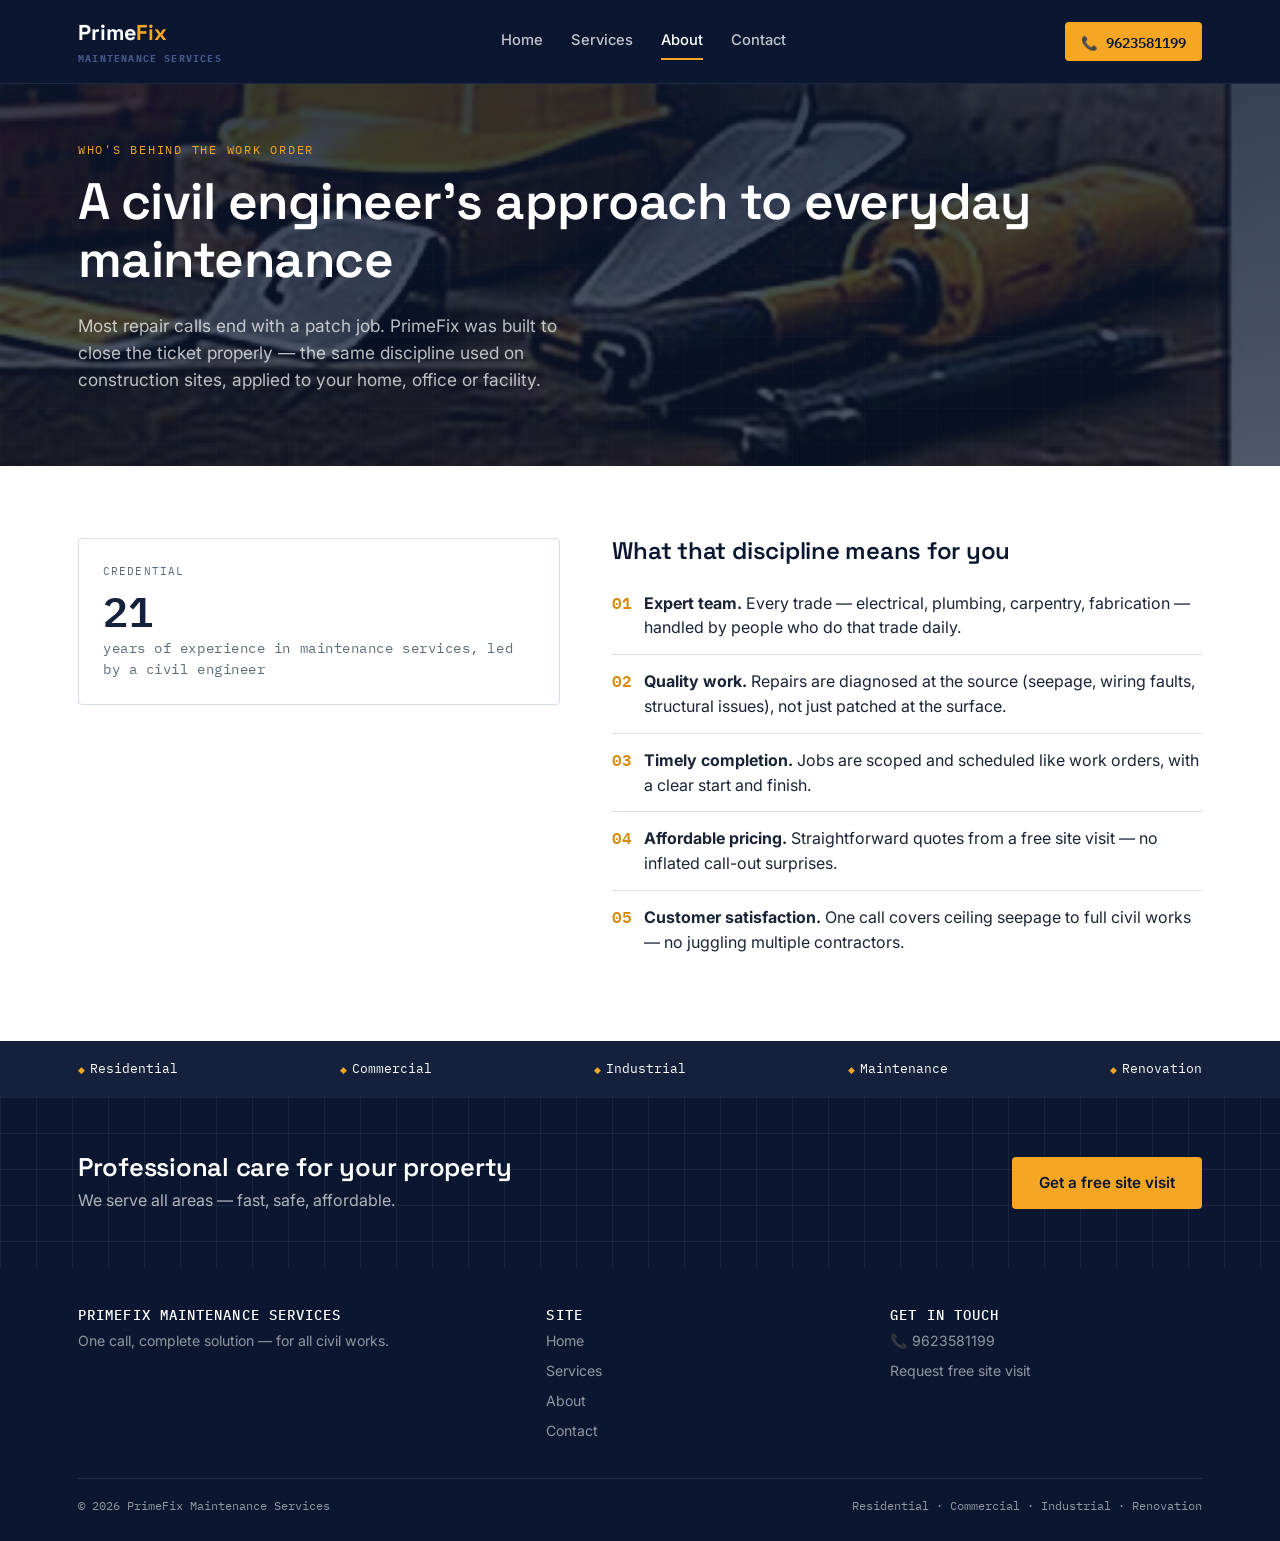
<file: about.html>
<!doctype html>
<html lang="en">
<head>
<meta charset="utf-8">
<meta name="viewport" content="width=device-width, initial-scale=1">
<title>About — PrimeFix Maintenance Services</title>
<meta name="description" content="PrimeFix Maintenance Services is led by a civil engineer with 21 years of experience, offering quality work, timely completion and affordable pricing across all civil works.">
<link rel="stylesheet" href="/css/style.css">
</head>
<body>
<a href="#main" class="skip-link">Skip to content</a>

<header class="site-header">
  <div class="inner">
    <a href="/" class="brand">
      <div class="brand-col">
        <span>Prime<span class="fix">Fix</span></span>
        <span class="brand-tag">Maintenance Services</span>
      </div>
    </a>
    <nav class="main-nav" id="main-nav">
      <a href="/">Home</a>
      <a href="/services.html">Services</a>
      <a href="/about.html" aria-current="page">About</a>
      <a href="/contact.html">Contact</a>
    </nav>
    <div class="header-cta">
      <a class="call-btn" href="tel:9623581199">📞 <span class="full">9623581199</span></a>
      <button class="nav-toggle" aria-label="Toggle navigation" aria-expanded="false">☰</button>
    </div>
  </div>
</header>

<main id="main">
  <section class="hero hero-photo" style="padding:56px 0 44px;">
    <img class="hero-bg-photo" src="/images/services/12.jpg" alt="" aria-hidden="true">
    <div class="wrap" style="grid-template-columns:1fr;">
      <div>
        <div class="eyebrow">Who's behind the work order</div>
        <h1 style="max-width:none;">A civil engineer's approach to everyday maintenance</h1>
        <p class="lede">Most repair calls end with a patch job. PrimeFix was built to close the ticket properly — the same discipline used on construction sites, applied to your home, office or facility.</p>
      </div>
    </div>
  </section>

  <section class="section section-alt">
    <div class="wrap about-grid">
      <div>
        <div class="credential-card">
          <div class="stamp mono" style="color:var(--steel); font-size:0.7rem; letter-spacing:0.1em; text-transform:uppercase; margin-bottom:10px;">Credential</div>
          <div class="stat-number"><span data-countup="21">0</span></div>
          <div class="stat-label">years of experience in maintenance services, led by a civil engineer</div>
        </div>
      </div>
      <div>
        <h2>What that discipline means for you</h2>
        <ul class="value-list">
          <li><span class="idx mono">01</span><div><strong>Expert team.</strong> Every trade — electrical, plumbing, carpentry, fabrication — handled by people who do that trade daily.</div></li>
          <li><span class="idx mono">02</span><div><strong>Quality work.</strong> Repairs are diagnosed at the source (seepage, wiring faults, structural issues), not just patched at the surface.</div></li>
          <li><span class="idx mono">03</span><div><strong>Timely completion.</strong> Jobs are scoped and scheduled like work orders, with a clear start and finish.</div></li>
          <li><span class="idx mono">04</span><div><strong>Affordable pricing.</strong> Straightforward quotes from a free site visit — no inflated call-out surprises.</div></li>
          <li><span class="idx mono">05</span><div><strong>Customer satisfaction.</strong> One call covers ceiling seepage to full civil works — no juggling multiple contractors.</div></li>
        </ul>
      </div>
    </div>
  </section>

  <div class="strip">
    <div class="wrap">
      <span>Residential</span>
      <span>Commercial</span>
      <span>Industrial</span>
      <span>Maintenance</span>
      <span>Renovation</span>
    </div>
  </div>

  <section class="cta-band blueprint">
    <div class="wrap">
      <div>
        <h2>Professional care for your property</h2>
        <p>We serve all areas — fast, safe, affordable.</p>
      </div>
      <a href="/contact.html" class="btn btn-primary">Get a free site visit</a>
    </div>
  </section>
</main>

<footer class="site-footer">
  <div class="wrap">
    <div class="footer-grid">
      <div>
        <h4>PrimeFix Maintenance Services</h4>
        <p style="color:rgba(255,255,255,0.55)">One call, complete solution — for all civil works.</p>
      </div>
      <div>
        <h4>Site</h4>
        <a href="/">Home</a>
        <a href="/services.html">Services</a>
        <a href="/about.html">About</a>
        <a href="/contact.html">Contact</a>
      </div>
      <div>
        <h4>Get in touch</h4>
        <a href="tel:9623581199">📞 9623581199</a>
        <a href="/contact.html">Request free site visit</a>
      </div>
    </div>
    <div class="footer-bottom">
      <span>© <span id="year"></span> PrimeFix Maintenance Services</span>
      <span>Residential · Commercial · Industrial · Renovation</span>
    </div>
  </div>
</footer>

<script>document.getElementById('year').textContent = new Date().getFullYear();</script>
<script src="/js/main.js"></script>
</body>
</html>
</file>
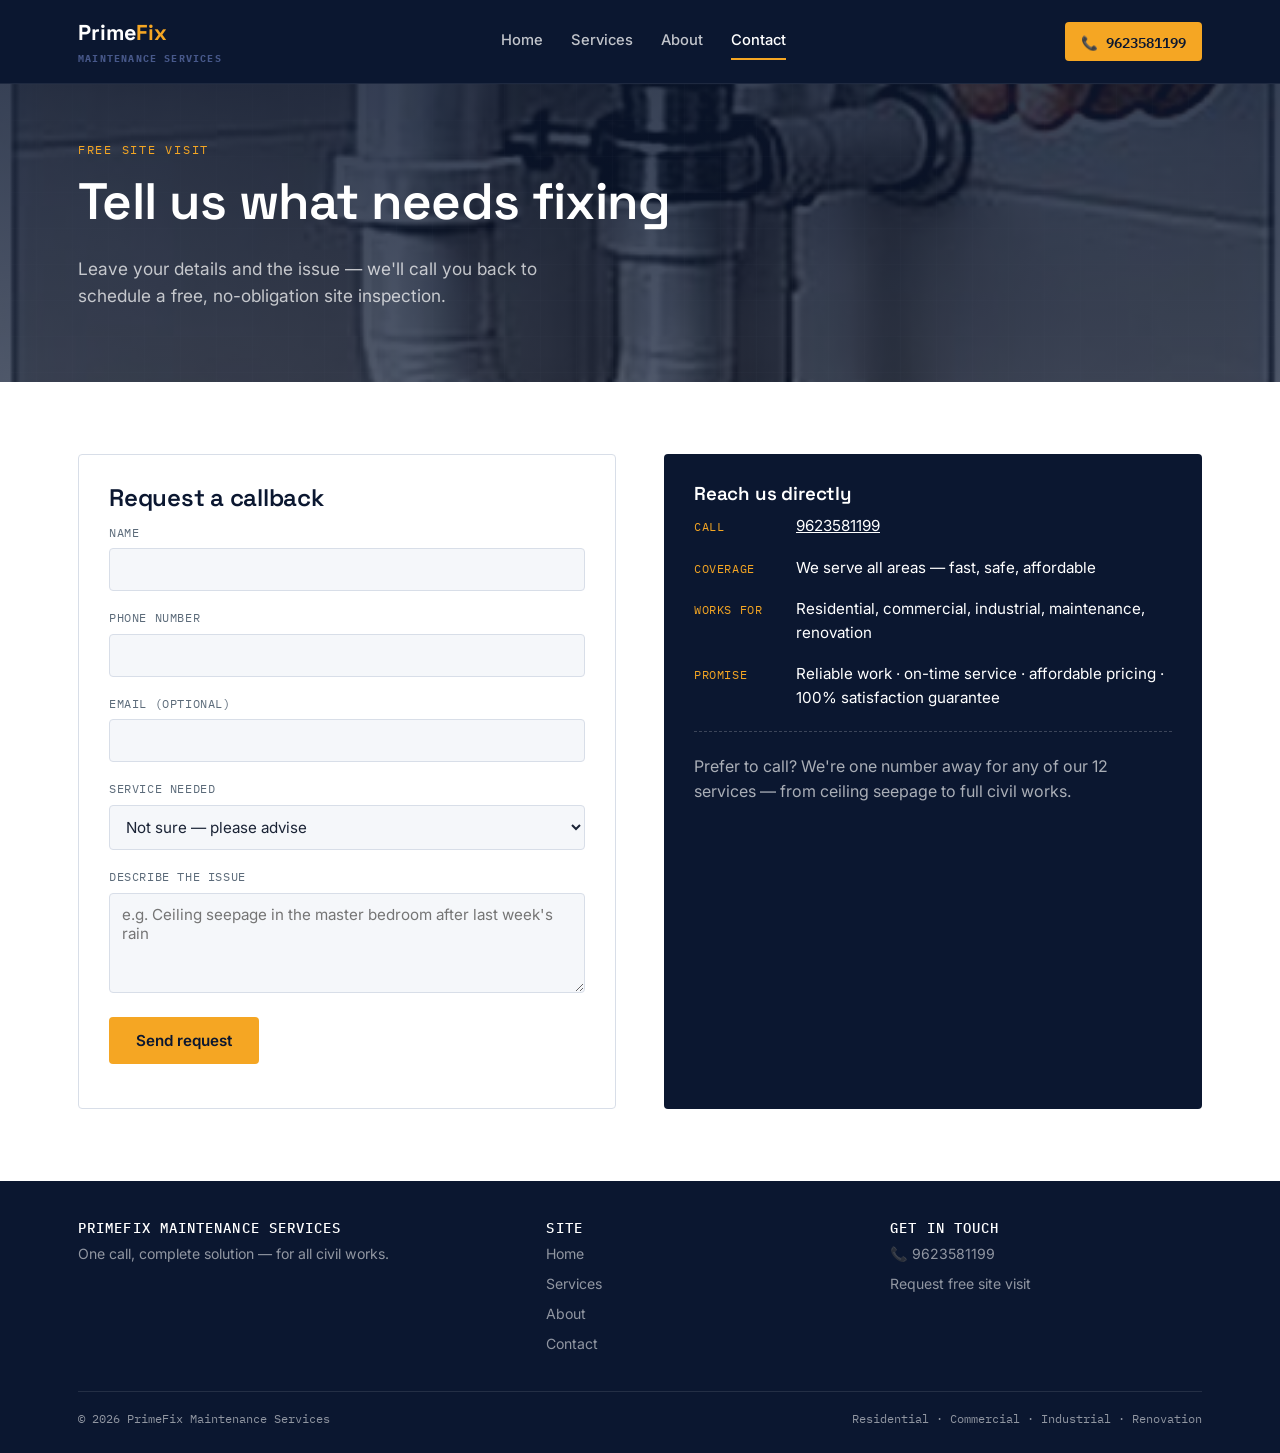
<file: contact.html>
<!doctype html>
<html lang="en">
<head>
<meta charset="utf-8">
<meta name="viewport" content="width=device-width, initial-scale=1">
<title>Contact — PrimeFix Maintenance Services</title>
<meta name="description" content="Request a free site visit from PrimeFix Maintenance Services. Call 9623581199 or send your details and we'll call you back.">
<link rel="stylesheet" href="/css/style.css">
</head>
<body>
<a href="#main" class="skip-link">Skip to content</a>

<header class="site-header">
  <div class="inner">
    <a href="/" class="brand">
      <div class="brand-col">
        <span>Prime<span class="fix">Fix</span></span>
        <span class="brand-tag">Maintenance Services</span>
      </div>
    </a>
    <nav class="main-nav" id="main-nav">
      <a href="/">Home</a>
      <a href="/services.html">Services</a>
      <a href="/about.html">About</a>
      <a href="/contact.html" aria-current="page">Contact</a>
    </nav>
    <div class="header-cta">
      <a class="call-btn" href="tel:9623581199">📞 <span class="full">9623581199</span></a>
      <button class="nav-toggle" aria-label="Toggle navigation" aria-expanded="false">☰</button>
    </div>
  </div>
</header>

<main id="main">
  <section class="hero hero-photo" style="padding:56px 0 44px;">
    <img class="hero-bg-photo" src="/images/services/8.jpg" alt="" aria-hidden="true">
    <div class="wrap" style="grid-template-columns:1fr;">
      <div>
        <div class="eyebrow">Free site visit</div>
        <h1 style="max-width:none;">Tell us what needs fixing</h1>
        <p class="lede">Leave your details and the issue — we'll call you back to schedule a free, no-obligation site inspection.</p>
      </div>
    </div>
  </section>

  <section class="section section-alt">
    <div class="wrap contact-grid">
      <div class="form-ticket">
        <h2 class="mt-0">Request a callback</h2>
        <form id="lead-form" novalidate>
          <div class="field">
            <label for="name">Name</label>
            <input type="text" id="name" name="name" autocomplete="name" required>
          </div>
          <div class="field">
            <label for="phone">Phone number</label>
            <input type="tel" id="phone" name="phone" autocomplete="tel" required>
          </div>
          <div class="field">
            <label for="email">Email (optional)</label>
            <input type="email" id="email" name="email" autocomplete="email">
          </div>
          <div class="field">
            <label for="service">Service needed</label>
            <select id="service" name="service">
              <option value="Not sure">Not sure — please advise</option>
              <option value="Ceiling Water Seepage">Ceiling Water Seepage</option>
              <option value="Skirting Level Seepage">Skirting Level Seepage</option>
              <option value="Painting">Painting</option>
              <option value="Electrical">Electrical</option>
              <option value="Cleaning">Cleaning</option>
              <option value="Carpentry">Carpentry</option>
              <option value="Sliding Windows & Doors">Sliding Windows & Doors</option>
              <option value="Plumbing">Plumbing</option>
              <option value="Invisible Grill">Invisible Grill</option>
              <option value="Pigeon Net">Pigeon Net</option>
              <option value="Fabrication Works">Fabrication Works</option>
              <option value="All Civil Works & More">All Civil Works & More</option>
            </select>
          </div>
          <div class="field">
            <label for="message">Describe the issue</label>
            <textarea id="message" name="message" placeholder="e.g. Ceiling seepage in the master bedroom after last week's rain"></textarea>
          </div>
          <button type="submit" class="btn btn-primary">Send request</button>
          <div id="form-status" role="status" aria-live="polite"></div>
        </form>
      </div>

      <div class="contact-info-card">
        <h3>Reach us directly</h3>
        <div class="contact-line"><span class="k mono">Call</span><span><a href="tel:9623581199">9623581199</a></span></div>
        <div class="contact-line"><span class="k mono">Coverage</span><span>We serve all areas — fast, safe, affordable</span></div>
        <div class="contact-line"><span class="k mono">Works for</span><span>Residential, commercial, industrial, maintenance, renovation</span></div>
        <div class="contact-line"><span class="k mono">Promise</span><span>Reliable work · on-time service · affordable pricing · 100% satisfaction guarantee</span></div>
        <hr style="border:none;border-top:1px dashed rgba(255,255,255,0.2); margin:22px 0;">
        <p style="color:rgba(255,255,255,0.65)">Prefer to call? We're one number away for any of our 12 services — from ceiling seepage to full civil works.</p>
      </div>
    </div>
  </section>
</main>

<footer class="site-footer">
  <div class="wrap">
    <div class="footer-grid">
      <div>
        <h4>PrimeFix Maintenance Services</h4>
        <p style="color:rgba(255,255,255,0.55)">One call, complete solution — for all civil works.</p>
      </div>
      <div>
        <h4>Site</h4>
        <a href="/">Home</a>
        <a href="/services.html">Services</a>
        <a href="/about.html">About</a>
        <a href="/contact.html">Contact</a>
      </div>
      <div>
        <h4>Get in touch</h4>
        <a href="tel:9623581199">📞 9623581199</a>
        <a href="/contact.html">Request free site visit</a>
      </div>
    </div>
    <div class="footer-bottom">
      <span>© <span id="year"></span> PrimeFix Maintenance Services</span>
      <span>Residential · Commercial · Industrial · Renovation</span>
    </div>
  </div>
</footer>

<script>document.getElementById('year').textContent = new Date().getFullYear();</script>
<script src="/js/main.js"></script>
<script src="/js/contact.js"></script>
</body>
</html>
</file>
<file: css/style.css>
/* ==========================================================================
   PrimeFix Maintenance Services — design tokens
   Direction: "civil engineer's work order" — blueprint grid, ticket-stub
   service cards, mono numerals for anything measured (years, counts, phone).
   ========================================================================== */

@import url('https://fonts.googleapis.com/css2?family=Space+Grotesk:wght@500;600;700&family=Inter:wght@400;500;600;700&family=IBM+Plex+Mono:wght@500;600&display=swap');

:root {
  --navy-950: #0B1730;
  --navy-800: #14213D;
  --navy-600: #2C3E63;
  --navy-400: #47588A;
  --orange-500: #F5A623;
  --orange-600: #D6890A;
  --paper: #F5F7FA;
  --paper-dim: #ECEFF4;
  --ink: #1B2436;
  --steel: #5C6B7A;
  --alert: #C0392B;
  --line: #D8DEE8;
  --white: #FFFFFF;

  --font-display: 'Space Grotesk', sans-serif;
  --font-body: 'Inter', sans-serif;
  --font-mono: 'IBM Plex Mono', monospace;

  --radius: 4px;
  --max: 1180px;
}

* { box-sizing: border-box; }

html { scroll-behavior: smooth; }

@media (prefers-reduced-motion: reduce) {
  html { scroll-behavior: auto; }
  * { animation-duration: 0.01ms !important; animation-iteration-count: 1 !important; transition-duration: 0.01ms !important; }
}

body {
  margin: 0;
  font-family: var(--font-body);
  background: var(--paper);
  color: var(--ink);
  line-height: 1.55;
  -webkit-font-smoothing: antialiased;
}

a { color: inherit; }

.wrap {
  max-width: var(--max);
  margin: 0 auto;
  padding: 0 28px;
}

h1, h2, h3, h4 {
  font-family: var(--font-display);
  font-weight: 600;
  line-height: 1.12;
  margin: 0 0 0.5em;
  color: var(--navy-950);
  letter-spacing: -0.01em;
}

.mono { font-family: var(--font-mono); }

p { margin: 0 0 1em; color: var(--steel); }

/* ---------- blueprint grid background ---------- */
.blueprint {
  background-color: var(--navy-950);
  background-image:
    linear-gradient(rgba(255,255,255,0.055) 1px, transparent 1px),
    linear-gradient(90deg, rgba(255,255,255,0.055) 1px, transparent 1px);
  background-size: 36px 36px;
  position: relative;
}

/* ---------- hero with real photo background ---------- */
.hero-photo {
  position: relative;
  overflow: hidden;
  background: var(--navy-950);
}
.hero-bg-photo {
  position: absolute;
  inset: 0;
  width: 100%;
  height: 100%;
  object-fit: cover;
  z-index: 0;
}
.hero-photo::after {
  content: "";
  position: absolute;
  inset: 0;
  z-index: 1;
  background-image:
    linear-gradient(180deg, rgba(11,23,48,0.82) 0%, rgba(11,23,48,0.72) 100%),
    linear-gradient(rgba(255,255,255,0.06) 1px, transparent 1px),
    linear-gradient(90deg, rgba(255,255,255,0.06) 1px, transparent 1px);
  background-size: auto, 36px 36px, 36px 36px;
}
.hero-photo .wrap { position: relative; z-index: 2; }

/* ---------- header ---------- */
.site-header {
  position: sticky;
  top: 0;
  z-index: 50;
  background: var(--navy-950);
  border-bottom: 1px solid rgba(255,255,255,0.08);
}
.site-header .inner {
  display: flex;
  align-items: center;
  justify-content: space-between;
  padding: 16px 28px;
  max-width: var(--max);
  margin: 0 auto;
}
.brand {
  display: flex;
  align-items: baseline;
  gap: 2px;
  text-decoration: none;
  font-family: var(--font-display);
  font-weight: 700;
  font-size: 1.35rem;
  color: var(--white);
}
.brand .fix { color: var(--orange-500); }
.brand-tag {
  display: block;
  font-family: var(--font-mono);
  font-size: 0.62rem;
  letter-spacing: 0.12em;
  color: var(--navy-400);
  text-transform: uppercase;
  margin-top: 2px;
}
.brand-col { display: flex; flex-direction: column; }

nav.main-nav { display: flex; gap: 28px; }
nav.main-nav a {
  color: rgba(255,255,255,0.75);
  text-decoration: none;
  font-size: 0.92rem;
  font-weight: 500;
  padding: 6px 0;
  border-bottom: 2px solid transparent;
  transition: color 0.15s, border-color 0.15s;
}
nav.main-nav a:hover, nav.main-nav a[aria-current="page"] {
  color: var(--white);
  border-color: var(--orange-500);
}
.header-cta {
  display: flex;
  align-items: center;
  gap: 10px;
}
.call-btn {
  background: var(--orange-500);
  color: var(--navy-950);
  font-family: var(--font-mono);
  font-weight: 600;
  font-size: 0.85rem;
  text-decoration: none;
  padding: 9px 16px;
  border-radius: var(--radius);
  transition: background 0.15s;
  white-space: nowrap;
}
.call-btn:hover { background: var(--white); }

.nav-toggle {
  display: none;
  background: none;
  border: 1px solid rgba(255,255,255,0.3);
  border-radius: var(--radius);
  width: 40px;
  height: 36px;
  color: var(--white);
  font-size: 1.1rem;
  cursor: pointer;
}

/* ---------- buttons ---------- */
.btn {
  display: inline-block;
  font-family: var(--font-body);
  font-weight: 600;
  font-size: 0.95rem;
  text-decoration: none;
  padding: 13px 26px;
  border-radius: var(--radius);
  border: 1px solid transparent;
  cursor: pointer;
  transition: transform 0.12s, background 0.15s, border-color 0.15s;
}
.btn:active { transform: translateY(1px); }
.btn-primary { background: var(--orange-500); color: var(--navy-950); }
.btn-primary:hover { background: var(--orange-600); }
.btn-ghost { background: transparent; color: var(--white); border-color: rgba(255,255,255,0.35); }
.btn-ghost:hover { border-color: var(--white); }
.btn-outline { background: transparent; color: var(--navy-800); border-color: var(--navy-800); }
.btn-outline:hover { background: var(--navy-800); color: var(--white); }

/* ---------- hero ---------- */
.hero {
  padding: 88px 0 76px;
  color: var(--white);
}
.hero .wrap {
  display: grid;
  grid-template-columns: 1.15fr 0.85fr;
  gap: 48px;
  align-items: center;
}
.eyebrow {
  font-family: var(--font-mono);
  font-size: 0.78rem;
  letter-spacing: 0.14em;
  text-transform: uppercase;
  color: var(--orange-500);
  margin-bottom: 14px;
}
.hero h1 {
  color: var(--white);
  font-size: clamp(2.1rem, 4.2vw, 3.2rem);
  max-width: 15ch;
}
.hero .lede {
  color: rgba(255,255,255,0.72);
  font-size: 1.08rem;
  max-width: 46ch;
  margin-bottom: 28px;
}
.hero-actions { display: flex; gap: 14px; flex-wrap: wrap; margin-bottom: 34px; }
.hero-checks {
  display: flex;
  flex-wrap: wrap;
  gap: 10px 22px;
  font-family: var(--font-mono);
  font-size: 0.78rem;
  color: rgba(255,255,255,0.65);
}
.hero-checks span::before { content: "✓ "; color: var(--orange-500); }

/* the stamped credential card — signature element */
.stat-ticket {
  background: var(--navy-800);
  border: 1px solid rgba(255,255,255,0.12);
  border-radius: 6px;
  padding: 26px 24px;
  position: relative;
  overflow: hidden;
}
.stat-ticket::before {
  content: "";
  position: absolute;
  inset: 6px;
  border: 1px dashed rgba(245,166,35,0.35);
  border-radius: 3px;
  pointer-events: none;
}
.stat-ticket .stamp {
  font-family: var(--font-mono);
  font-size: 0.68rem;
  letter-spacing: 0.14em;
  text-transform: uppercase;
  color: var(--navy-400);
  margin-bottom: 10px;
}
.stat-number {
  font-family: var(--font-mono);
  font-weight: 600;
  font-size: 4.2rem;
  color: var(--orange-500);
  line-height: 1;
}
.stat-label {
  font-family: var(--font-mono);
  font-size: 0.85rem;
  color: rgba(255,255,255,0.7);
  margin-top: 6px;
  letter-spacing: 0.04em;
}
.stat-ticket hr { border: none; border-top: 1px dashed rgba(255,255,255,0.15); margin: 18px 0; }
.stat-sub { font-family: var(--font-mono); font-size: 0.8rem; color: rgba(255,255,255,0.6); }
.stat-sub strong { color: var(--white); font-weight: 600; }

/* ---------- sections ---------- */
.section { padding: 72px 0; }
.section-alt { background: var(--white); }
.section-head { max-width: 62ch; margin-bottom: 42px; }
.section-head .eyebrow { color: var(--orange-600); }
.section-head h2 { font-size: clamp(1.6rem, 3vw, 2.15rem); color: var(--navy-950); }

/* ---------- ticket-style service cards ---------- */
.service-grid {
  display: grid;
  grid-template-columns: repeat(3, 1fr);
  gap: 20px;
}
.ticket {
  background: var(--white);
  border: 1px solid var(--line);
  border-left: 3px solid var(--navy-800);
  border-radius: var(--radius);
  padding: 0 0 20px;
  position: relative;
  overflow: hidden;
  transition: border-color 0.15s, transform 0.15s, box-shadow 0.15s;
}
.ticket:hover { border-left-color: var(--orange-500); transform: translateY(-3px); box-shadow: 0 10px 24px rgba(11,23,48,0.10); }
.ticket-photo {
  position: relative;
  width: 100%;
  aspect-ratio: 236 / 170;
  overflow: hidden;
  background: var(--paper-dim);
}
.ticket-photo img {
  width: 100%;
  height: 100%;
  object-fit: cover;
  display: block;
  transition: transform 0.35s ease;
}
.ticket:hover .ticket-photo img { transform: scale(1.06); }
.ticket-photo::after {
  content: "";
  position: absolute;
  inset: 0;
  background: linear-gradient(180deg, rgba(11,23,48,0) 55%, rgba(11,23,48,0.32) 100%);
  pointer-events: none;
}
.ticket-body { padding: 16px 20px 0; }
.ticket-head {
  display: flex;
  align-items: flex-start;
  justify-content: space-between;
  margin-bottom: 12px;
}
.ticket-no {
  font-family: var(--font-mono);
  font-size: 0.75rem;
  color: var(--steel);
  letter-spacing: 0.06em;
}
.ticket-new {
  position: absolute;
  top: 10px;
  left: 10px;
  z-index: 2;
  font-family: var(--font-mono);
  font-size: 0.65rem;
  letter-spacing: 0.08em;
  color: var(--white);
  background: var(--alert);
  border-radius: 3px;
  padding: 3px 8px;
  transform: rotate(-4deg);
  display: inline-block;
  box-shadow: 0 2px 6px rgba(0,0,0,0.25);
}
.ticket h3 {
  font-size: 1.02rem;
  margin-bottom: 6px;
}
.ticket p { font-size: 0.9rem; margin-bottom: 0; }
.ticket-perf {
  position: absolute;
  left: -1px;
  top: 14px;
  bottom: 14px;
  width: 3px;
  background:
    repeating-linear-gradient(var(--white) 0 4px, transparent 4px 8px);
}

/* ---------- info strip ---------- */
.strip {
  background: var(--navy-800);
  color: var(--white);
  padding: 18px 0;
}
.strip .wrap {
  display: flex;
  flex-wrap: wrap;
  justify-content: space-between;
  gap: 14px;
  font-family: var(--font-mono);
  font-size: 0.82rem;
}
.strip span::before { content: "◆ "; color: var(--orange-500); font-size: 0.7em; }

/* ---------- footer / CTA band ---------- */
.cta-band {
  padding: 56px 0;
  color: var(--white);
}
.cta-band .wrap {
  display: flex;
  align-items: center;
  justify-content: space-between;
  gap: 24px;
  flex-wrap: wrap;
}
.cta-band h2 { color: var(--white); margin-bottom: 6px; font-size: 1.6rem; }
.cta-band p { color: rgba(255,255,255,0.68); margin-bottom: 0; }

.site-footer {
  background: var(--navy-950);
  color: rgba(255,255,255,0.55);
  padding: 40px 0 26px;
  font-size: 0.88rem;
}
.footer-grid {
  display: grid;
  grid-template-columns: 1.4fr 1fr 1fr;
  gap: 32px;
  margin-bottom: 28px;
}
.footer-grid h4 { color: var(--white); font-size: 0.85rem; text-transform: uppercase; letter-spacing: 0.08em; font-family: var(--font-mono); font-weight: 500; }
.footer-grid a { display: block; color: rgba(255,255,255,0.55); text-decoration: none; margin-bottom: 8px; }
.footer-grid a:hover { color: var(--orange-500); }
.footer-bottom {
  border-top: 1px solid rgba(255,255,255,0.1);
  padding-top: 18px;
  font-family: var(--font-mono);
  font-size: 0.72rem;
  display: flex;
  justify-content: space-between;
  flex-wrap: wrap;
  gap: 10px;
}

/* ---------- about page ---------- */
.about-grid {
  display: grid;
  grid-template-columns: 0.9fr 1.1fr;
  gap: 52px;
  align-items: start;
}
.credential-card {
  background: var(--white);
  border: 1px solid var(--line);
  border-radius: var(--radius);
  padding: 24px;
}
.credential-card .stat-number { color: var(--navy-800); font-size: 2.6rem; }
.credential-card .stat-label { color: var(--steel); }
.value-list { list-style: none; margin: 0; padding: 0; }
.value-list li {
  display: flex;
  gap: 12px;
  padding: 14px 0;
  border-bottom: 1px solid var(--line);
}
.value-list li:last-child { border-bottom: none; }
.value-list .idx { font-family: var(--font-mono); color: var(--orange-600); font-weight: 600; }

/* ---------- contact page ---------- */
.contact-grid {
  display: grid;
  grid-template-columns: 1fr 1fr;
  gap: 48px;
}
.form-ticket {
  background: var(--white);
  border: 1px solid var(--line);
  border-radius: var(--radius);
  padding: 30px;
}
.field { margin-bottom: 18px; }
.field label {
  display: block;
  font-family: var(--font-mono);
  font-size: 0.75rem;
  letter-spacing: 0.05em;
  text-transform: uppercase;
  color: var(--steel);
  margin-bottom: 6px;
}
.field input, .field select, .field textarea {
  width: 100%;
  font-family: var(--font-body);
  font-size: 0.95rem;
  padding: 11px 12px;
  border: 1px solid var(--line);
  border-radius: var(--radius);
  background: var(--paper);
  color: var(--ink);
}
.field input:focus, .field select:focus, .field textarea:focus {
  outline: 2px solid var(--orange-500);
  outline-offset: 1px;
  border-color: var(--orange-500);
}
.field textarea { resize: vertical; min-height: 100px; }
#form-status {
  margin-top: 14px;
  font-family: var(--font-mono);
  font-size: 0.85rem;
}
#form-status.ok { color: #1E8E5A; }
#form-status.err { color: var(--alert); }

.contact-info-card {
  background: var(--navy-950);
  color: var(--white);
  border-radius: var(--radius);
  padding: 30px;
}
.contact-info-card h3 { color: var(--white); }
.contact-line { display: flex; gap: 12px; margin-bottom: 18px; font-size: 0.95rem; }
.contact-line .k { font-family: var(--font-mono); color: var(--orange-500); min-width: 90px; font-size: 0.78rem; text-transform: uppercase; letter-spacing: 0.05em; padding-top: 3px; }

/* ---------- utility ---------- */
.text-center { text-align: center; }
.mt-0 { margin-top: 0; }
.skip-link {
  position: absolute; left: -9999px; top: 0; background: var(--orange-500);
  color: var(--navy-950); padding: 10px 16px; z-index: 100;
}
.skip-link:focus { left: 12px; top: 12px; }

/* ---------- responsive ---------- */
@media (max-width: 900px) {
  .hero .wrap { grid-template-columns: 1fr; }
  .service-grid { grid-template-columns: repeat(2, 1fr); }
  .about-grid, .contact-grid { grid-template-columns: 1fr; }
  .footer-grid { grid-template-columns: 1fr 1fr; }
  nav.main-nav {
    display: none;
    position: absolute;
    top: 100%; left: 0; right: 0;
    background: var(--navy-950);
    flex-direction: column;
    gap: 0;
    padding: 8px 28px 16px;
    border-bottom: 1px solid rgba(255,255,255,0.08);
  }
  nav.main-nav.open { display: flex; }
  nav.main-nav a { padding: 12px 0; border-bottom: 1px solid rgba(255,255,255,0.08); }
  .nav-toggle { display: block; }
}
@media (max-width: 560px) {
  .service-grid { grid-template-columns: 1fr; }
  .footer-grid { grid-template-columns: 1fr; }
  .header-cta .call-btn span.full { display: none; }
}
</file>
